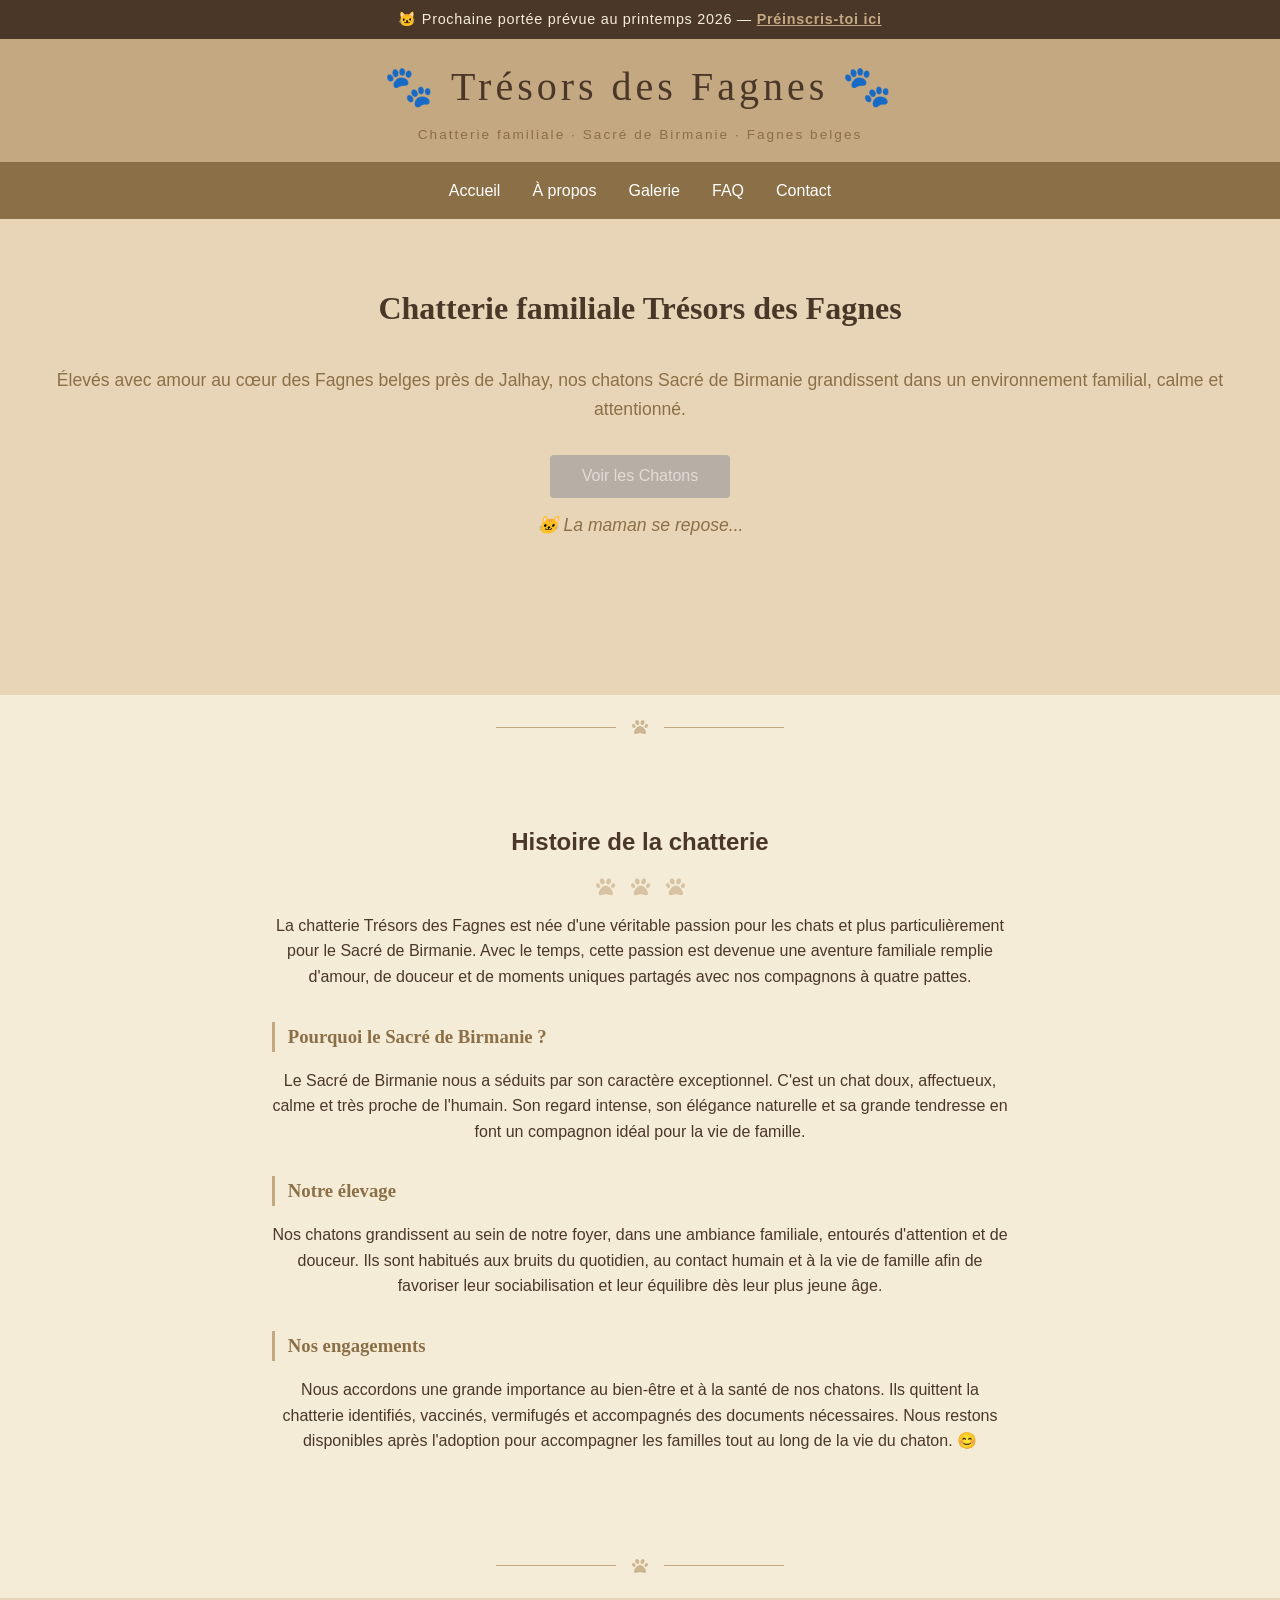
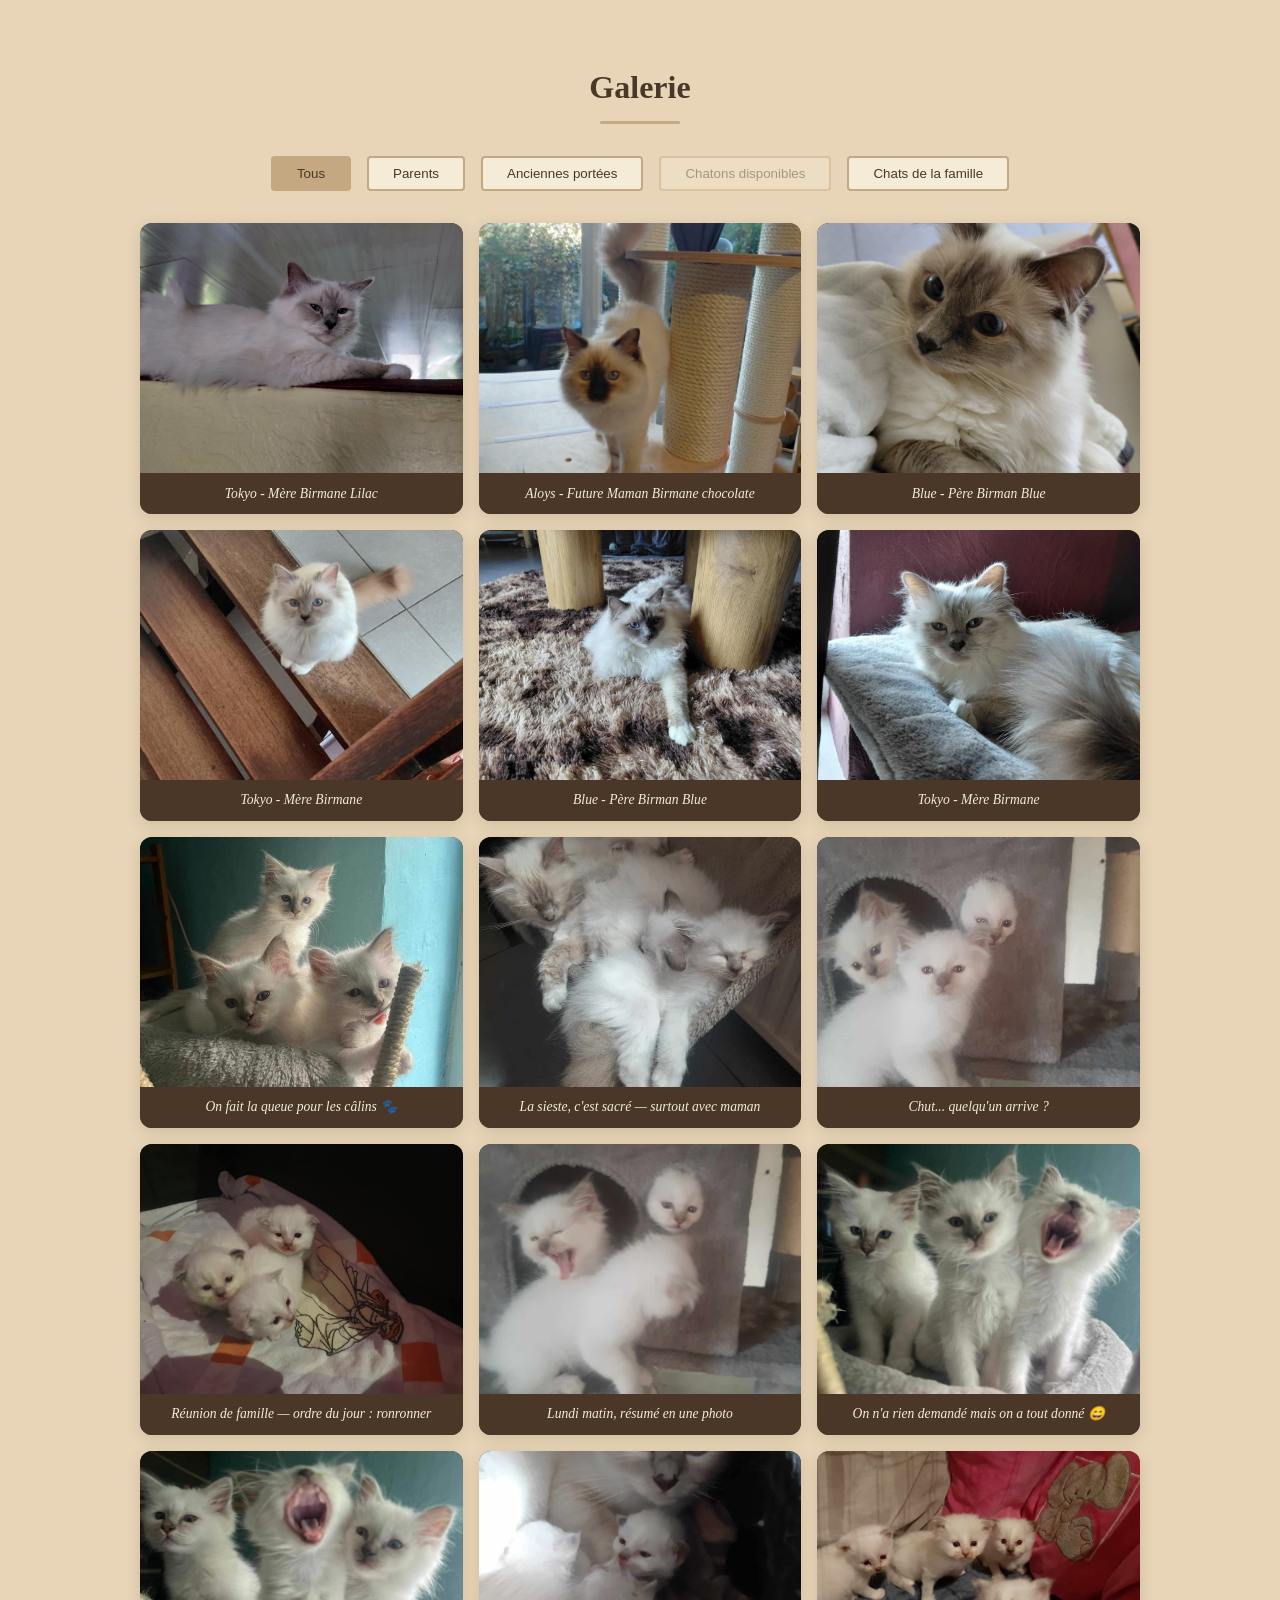
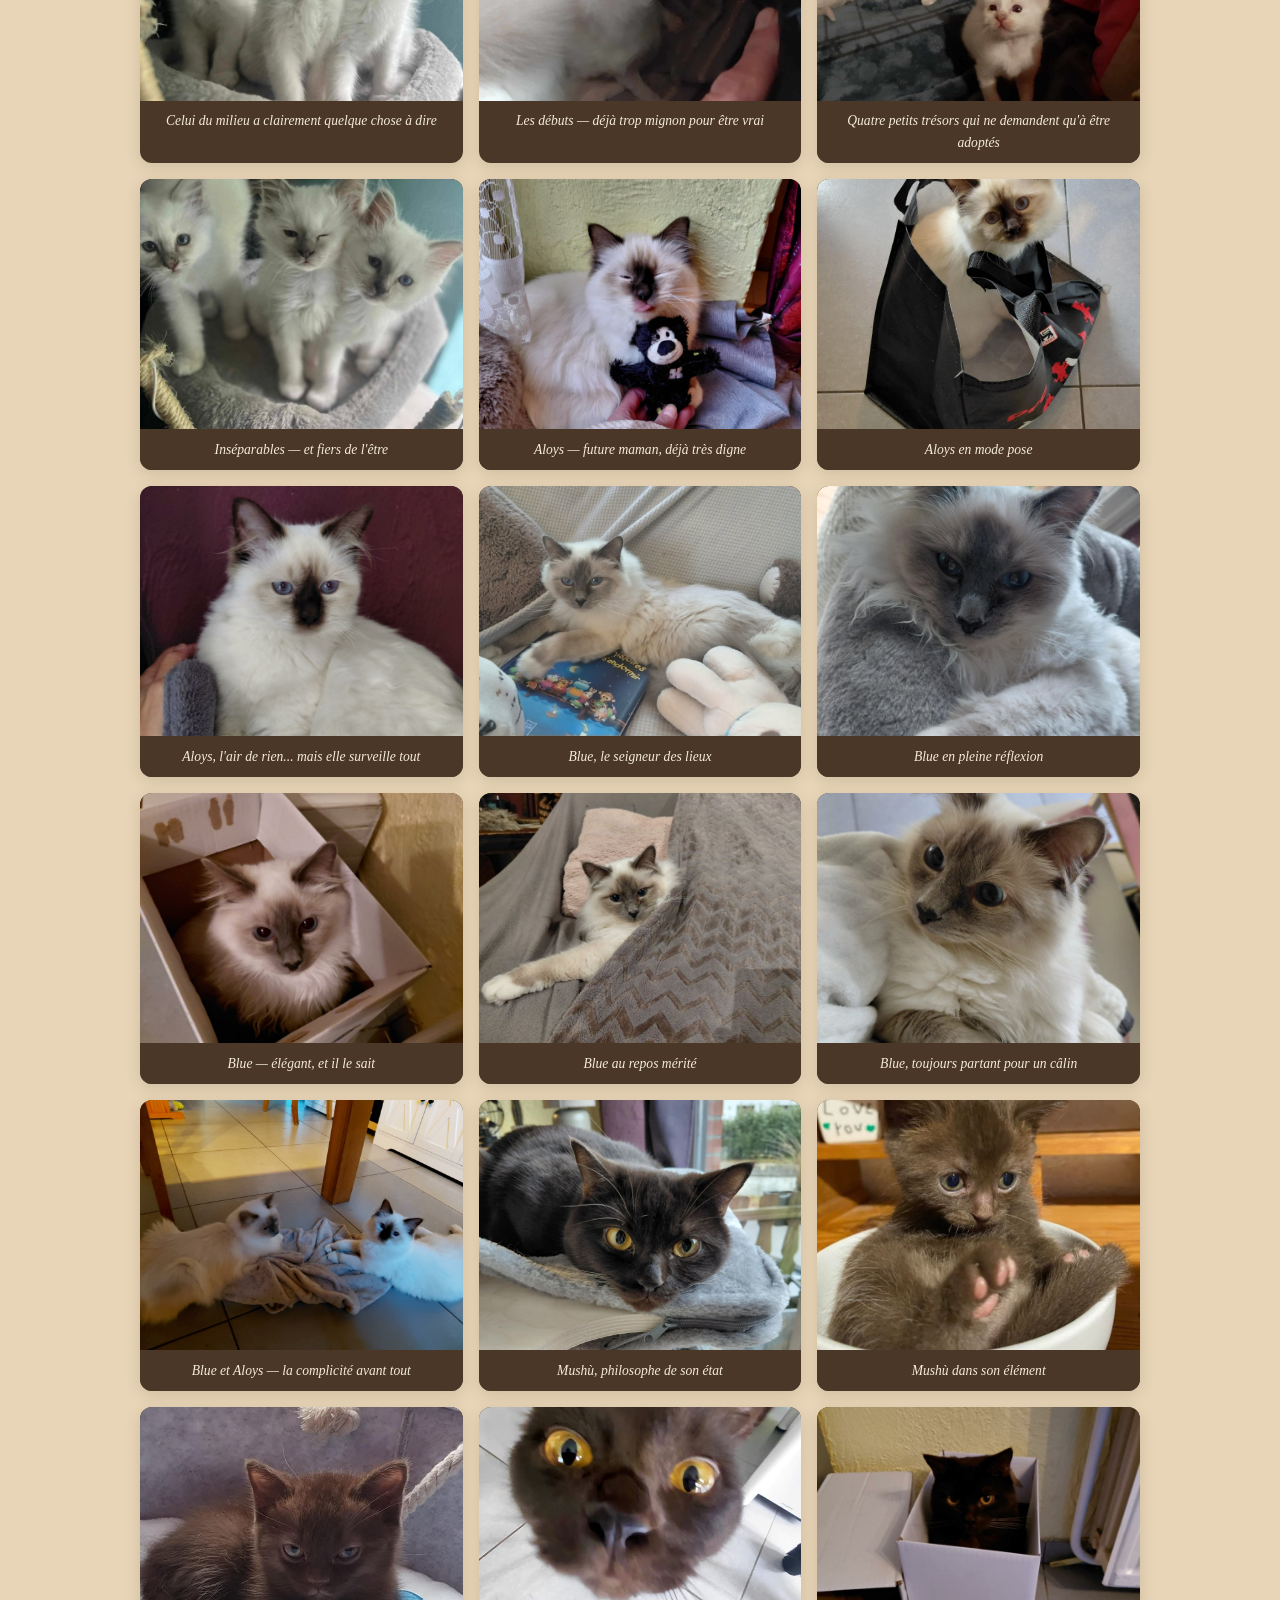
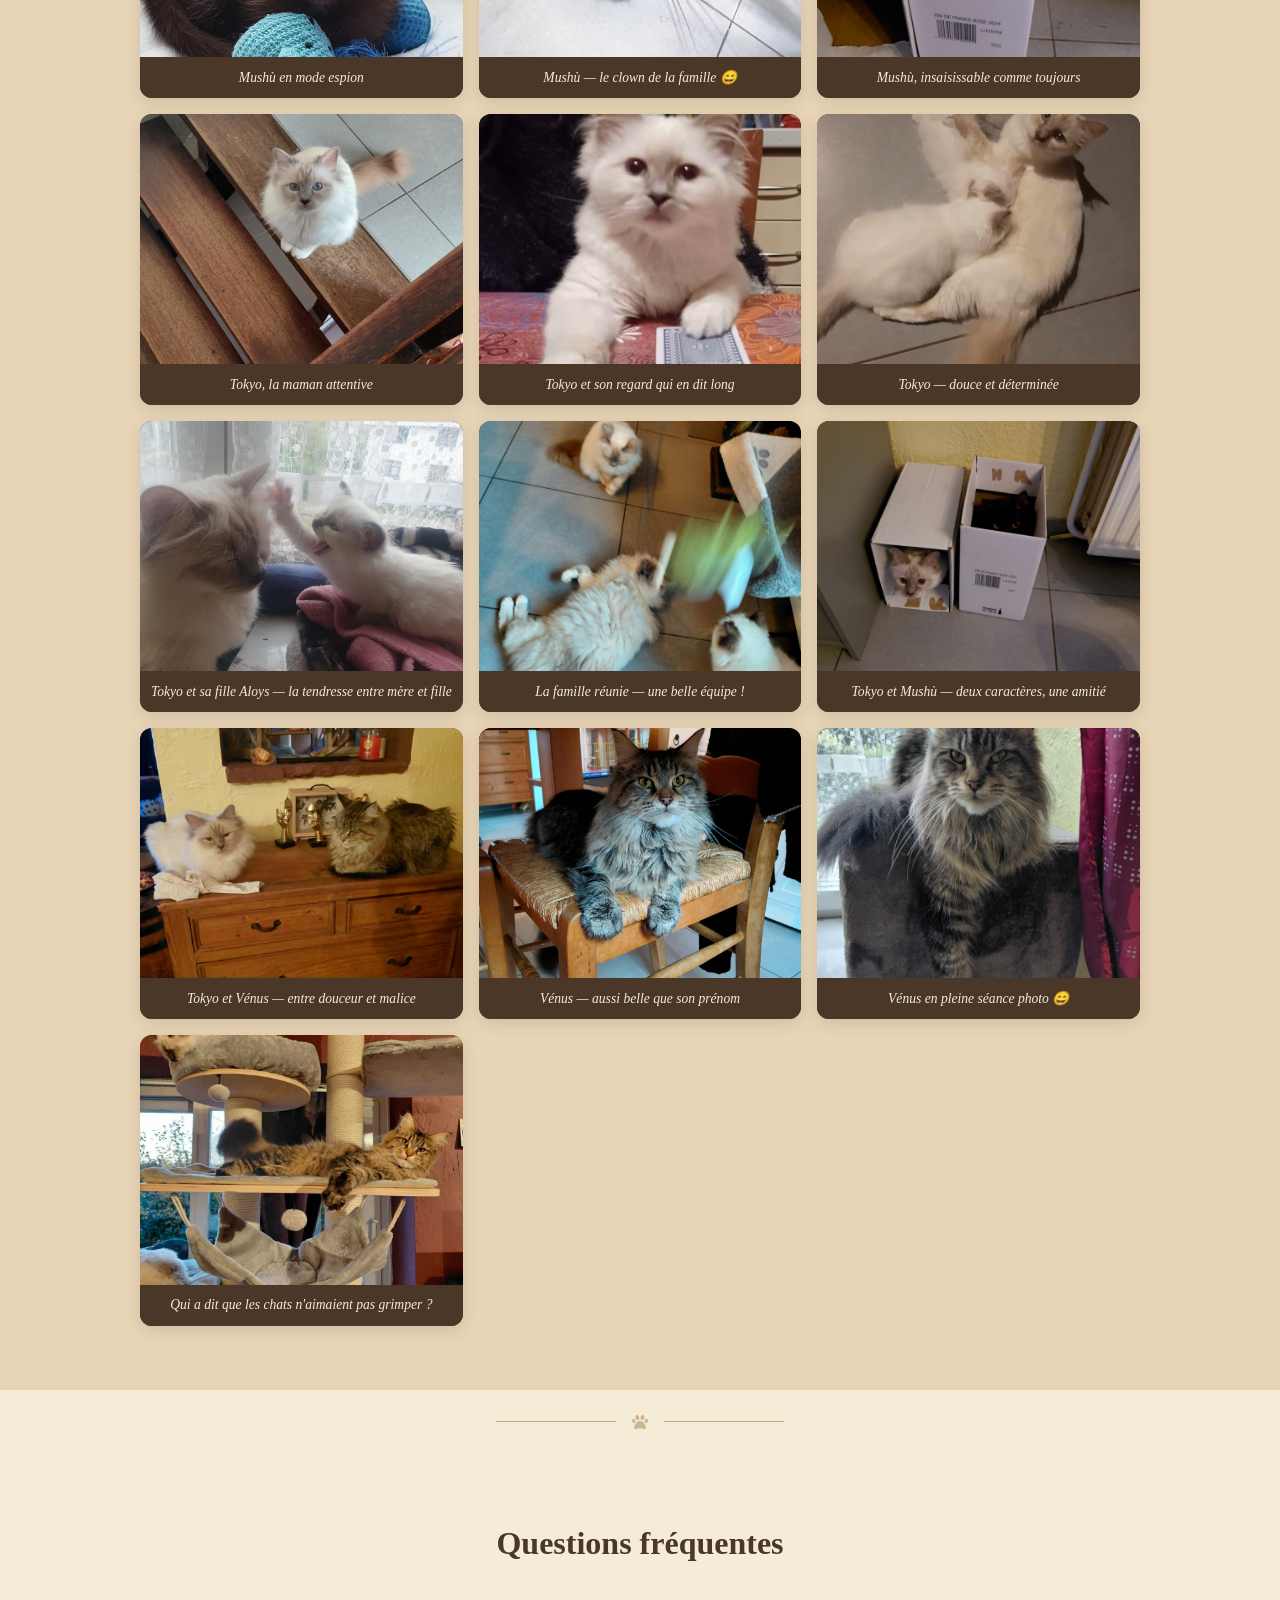
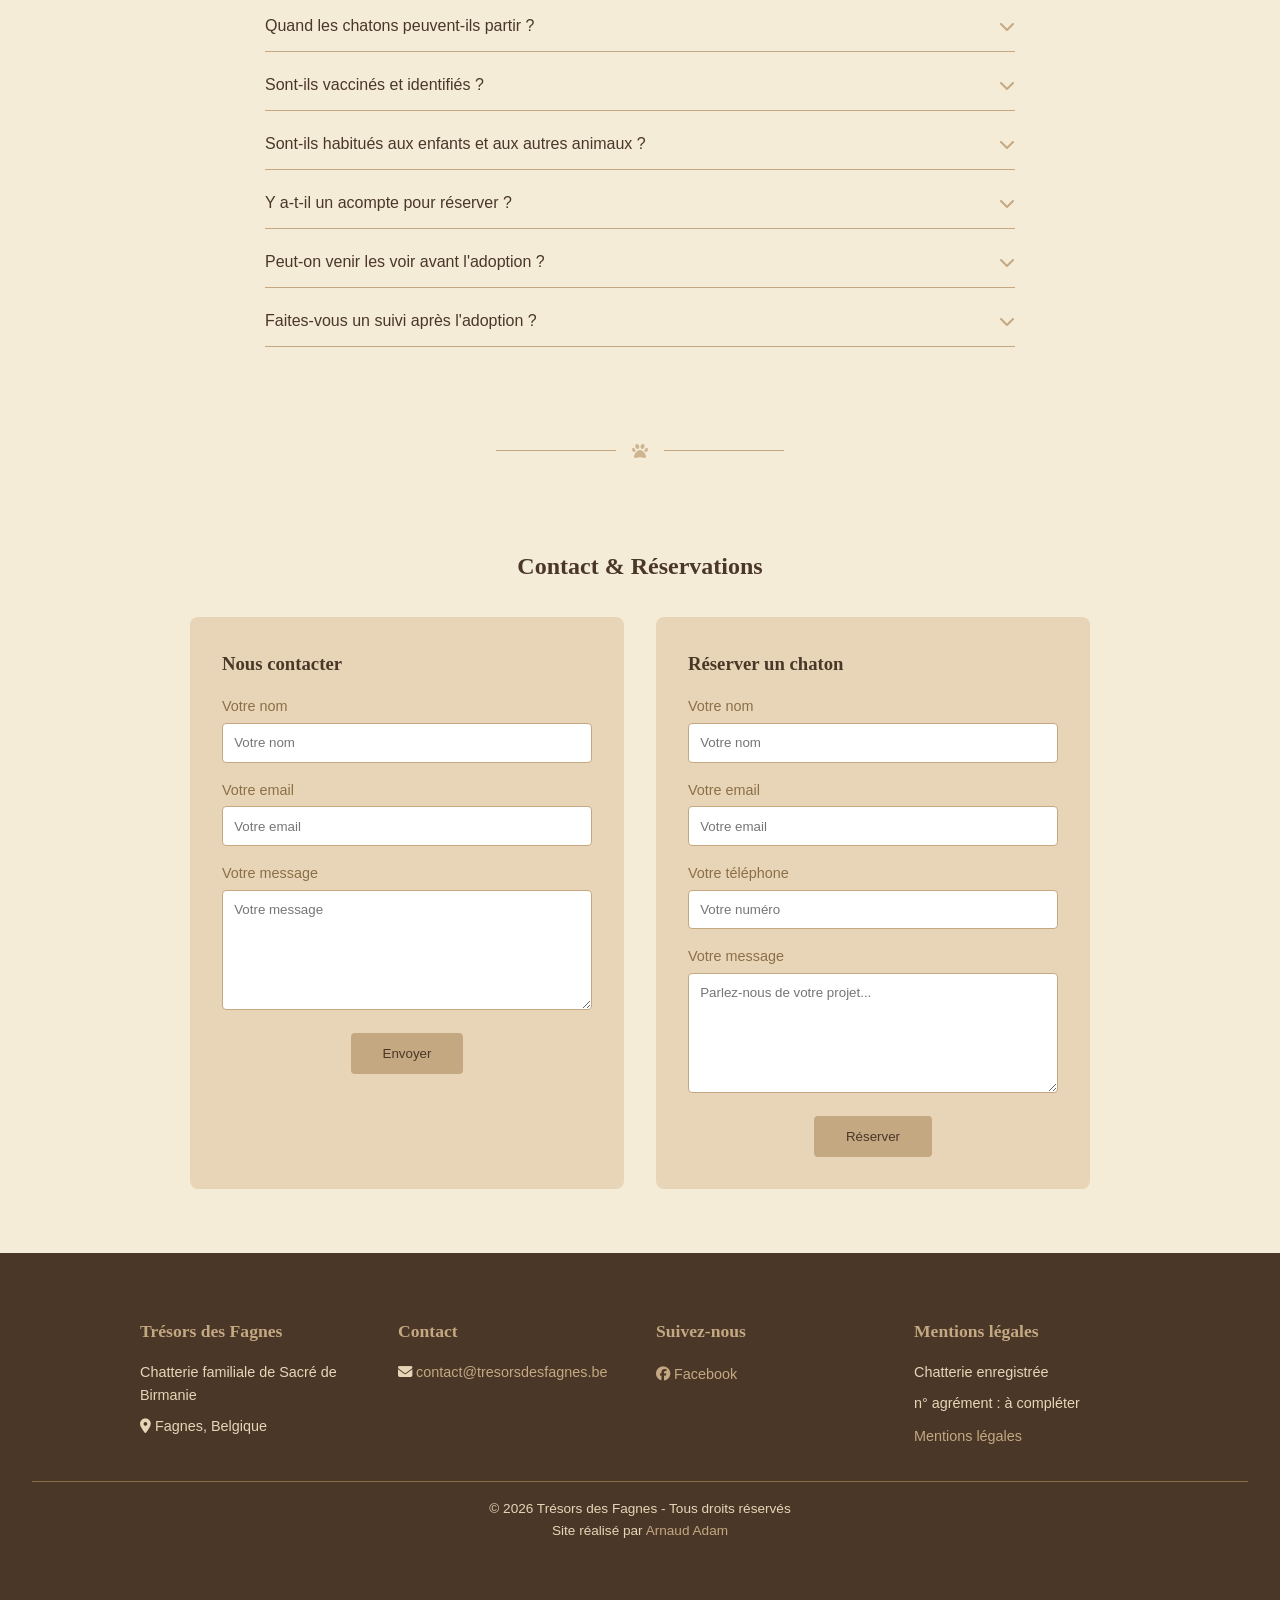
<file: index.html>
<!DOCTYPE html>
<html lang="fr">

<head>
    <meta charset="UTF-8">
    <meta name="viewport" content="width=device-width, initial-scale=1.0">
    <title>Trésors des Fagnes — Chatterie Sacré de Birmanie en Belgique</title>
    <meta name="description"
        content="Chatterie familiale Trésors des Fagnes, élevage de Sacré de Birmanie en Wallonie, dans les Fagnes belges. Chatons identifiés, vaccinés, élevés avec amour.">
    <link rel="stylesheet" href="css/style.css">
    <!-- Font Awesome — icônes -->
    <link rel="stylesheet" href="https://cdnjs.cloudflare.com/ajax/libs/font-awesome/6.5.0/css/all.min.css">
</head>

<body>

    <div id="banniere">
        🐱 Prochaine portée prévue au printemps 2026 — <a href="#contact-reservations">Préinscris-toi ici</a>
    </div>

    <header>
        <h1>🐾 Trésors des Fagnes 🐾</h1>
        <p class="header-sous-titre">Chatterie familiale · Sacré de Birmanie · Fagnes belges</p>
    </header>

    <nav>
        <a href="#hero">Accueil</a>
        <a href="#a-propos">À propos</a>
        <a href="#galerie">Galerie</a>
        <a href="#faq">FAQ</a>
        <a href="#contact-reservations">Contact</a>
    </nav>

    <main>

        <section id="hero">
            <h2>Chatterie familiale Trésors des Fagnes</h2>
            <p>Élevés avec amour au cœur des Fagnes belges près de Jalhay, nos chatons Sacré de Birmanie grandissent
                dans un
                environnement familial, calme et attentionné.</p>
            <button id="btn-chatons" class="btn-hero">Voir les Chatons</button>
            <p id="msg-repos">🐱 La maman se repose...</p>

            <div class="empreintes-hero">
                <i class="fa-solid fa-paw empreinte empreinte-1"></i>
                <i class="fa-solid fa-paw empreinte empreinte-2"></i>
                <i class="fa-solid fa-paw empreinte empreinte-3"></i>
                <i class="fa-solid fa-paw empreinte empreinte-4"></i>
                <i class="fa-solid fa-paw empreinte empreinte-5"></i>
            </div>
        </section>

        <!-- Séparateur -->
        <div class="separateur">
            <i class="fa-solid fa-paw"></i>
        </div>

        <section id="a-propos">
            <h2>Histoire de la chatterie</h2>

            <div class="empreintes-decoration">
                <i class="fa-solid fa-paw"></i>
                <i class="fa-solid fa-paw"></i>
                <i class="fa-solid fa-paw"></i>
            </div>

            <p>La chatterie Trésors des Fagnes est née d'une véritable
                passion pour les chats et plus particulièrement pour le Sacré
                de Birmanie. Avec le temps, cette passion est devenue une
                aventure familiale remplie d'amour, de douceur et de moments
                uniques partagés avec nos compagnons à quatre pattes.</p>

            <h3>Pourquoi le Sacré de Birmanie ?</h3>
            <p>Le Sacré de Birmanie nous a séduits par son caractère
                exceptionnel. C'est un chat doux, affectueux, calme et très
                proche de l'humain. Son regard intense, son élégance naturelle
                et sa grande tendresse en font un compagnon idéal pour la vie
                de famille.</p>

            <h3>Notre élevage</h3>
            <p>Nos chatons grandissent au sein de notre foyer, dans une
                ambiance familiale, entourés d'attention et de douceur. Ils
                sont habitués aux bruits du quotidien, au contact humain et
                à la vie de famille afin de favoriser leur sociabilisation
                et leur équilibre dès leur plus jeune âge.</p>

            <h3>Nos engagements</h3>
            <p>Nous accordons une grande importance au bien-être et à la
                santé de nos chatons. Ils quittent la chatterie identifiés,
                vaccinés, vermifugés et accompagnés des documents nécessaires.
                Nous restons disponibles après l'adoption pour accompagner
                les familles tout au long de la vie du chaton. 😊</p>
        </section>

        <!-- Séparateur -->
        <div class="separateur">
            <i class="fa-solid fa-paw"></i>
        </div>

        <section id="galerie">
            <h2>Galerie</h2>

            <!-- Boutons filtres -->
            <div class="galerie-filtres">
                <button class="filtre actif" data-filtre="tous">Tous</button>
                <button class="filtre" data-filtre="parents">Parents</button>
                <button class="filtre" data-filtre="portees">Anciennes portées</button>
                <button class="filtre desactive" data-filtre="chatons" disabled>Chatons disponibles</button>
                <button class="filtre" data-filtre="famille">Chats de la famille</button>
            </div>

            <!-- Grille des photos -->
            <div class="grille-photos">

                <!-- Parents -->
                <div class="galerie-item" data-categorie="parents">
                    <img src="images/parents/parent-tokyo.jpg" alt="Tokyo - mère Sacré de Birmanie Lilac">
                    <p class="legende">Tokyo - Mère Birmane Lilac</p>
                </div>
                <div class="galerie-item" data-categorie="parents">
                    <img src="images/parents/parent-aloys.jpg" alt="Aloys - Future Maman de Sacré de Birmanie">
                    <p class="legende">Aloys - Future Maman Birmane chocolate</p>
                </div>
                <div class="galerie-item" data-categorie="parents">
                    <img src="images/parents/parent-blue.jpg" alt="Blue - père Sacré de Birmanie blue">
                    <p class="legende">Blue - Père Birman Blue</p>
                </div>
                <div class="galerie-item" data-categorie="parents">
                    <img src="images/parents/parent-tokyo-1.jpg" alt="Tokyo - mère Sacré de Birmanie Lilac">
                    <p class="legende">Tokyo - Mère Birmane</p>
                </div>
                <div class="galerie-item" data-categorie="parents">
                    <img src="images/parents/parent-blue-1.jpg" alt="Blue - père Sacré de Birmanie blue">
                    <p class="legende">Blue - Père Birman Blue</p>
                </div>
                <div class="galerie-item" data-categorie="parents">
                    <img src="images/parents/parent-tokyo-2.jpg" alt="Tokyo - mère Sacré de Birmanie Lilac">
                    <p class="legende">Tokyo - Mère Birmane</p>
                </div>

                <!-- Anciennes portées -->
                <div class="galerie-item" data-categorie="portees">
                    <img src="images/anciennes-portees/portees-precedentes.jpg"
                        alt="Ancienne portée Trésors des Fagnes">
                    <p class="legende">On fait la queue pour les câlins 🐾</p>
                </div>
                <div class="galerie-item" data-categorie="portees">
                    <img src="images/anciennes-portees/portees-precedentes-1.jpg"
                        alt="Ancienne portée Trésors des Fagnes">
                    <p class="legende">La sieste, c'est sacré — surtout avec maman</p>
                </div>
                <div class="galerie-item" data-categorie="portees">
                    <img src="images/anciennes-portees/portees-precedentes-2.jpg"
                        alt="Ancienne portée Trésors des Fagnes">
                    <p class="legende">Chut... quelqu'un arrive ?</p>
                </div>
                <div class="galerie-item" data-categorie="portees">
                    <img src="images/anciennes-portees/portees-precedentes-3.jpg"
                        alt="Ancienne portée Trésors des Fagnes">
                    <p class="legende">Réunion de famille — ordre du jour : ronronner</p>
                </div>
                <div class="galerie-item" data-categorie="portees">
                    <img src="images/anciennes-portees/portees-precedentes-4.jpg"
                        alt="Ancienne portée Trésors des Fagnes">
                    <p class="legende">Lundi matin, résumé en une photo</p>
                </div>
                <div class="galerie-item" data-categorie="portees">
                    <img src="images/anciennes-portees/portees-precedentes-5.jpg"
                        alt="Ancienne portée Trésors des Fagnes">
                    <p class="legende">On n'a rien demandé mais on a tout donné 😄</p>
                </div>
                <div class="galerie-item" data-categorie="portees">
                    <img src="images/anciennes-portees/portees-precedentes-6.jpg"
                        alt="Ancienne portée Trésors des Fagnes">
                    <p class="legende">Celui du milieu a clairement quelque chose à dire</p>
                </div>
                <div class="galerie-item" data-categorie="portees">
                    <img src="images/anciennes-portees/portees-precedentes-7.jpg"
                        alt="Ancienne portée Trésors des Fagnes">
                    <p class="legende">Les débuts — déjà trop mignon pour être vrai</p>
                </div>
                <div class="galerie-item" data-categorie="portees">
                    <img src="images/anciennes-portees/portees-precedentes-8.jpg"
                        alt="Ancienne portée Trésors des Fagnes">
                    <p class="legende">Quatre petits trésors qui ne demandent qu'à être adoptés</p>
                </div>
                <div class="galerie-item" data-categorie="portees">
                    <img src="images/anciennes-portees/portees-precedentes-9.jpg"
                        alt="Ancienne portée Trésors des Fagnes">
                    <p class="legende">Inséparables — et fiers de l'être</p>
                </div>

                <!-- Chats de la famille -->
                <div class="galerie-item" data-categorie="famille">
                    <img src="images/famille/famille-chat-aloys.jpg" alt="chat de la famille">
                    <p class="legende">Aloys — future maman, déjà très digne</p>
                </div>
                <div class="galerie-item" data-categorie="famille">
                    <img src="images/famille/famille-chat-aloys1.jpg" alt="chat de la famille">
                    <p class="legende">Aloys en mode pose</p>
                </div>
                <div class="galerie-item" data-categorie="famille">
                    <img src="images/famille/famille-chat-aloys2.jpg" alt="chat de la famille">
                    <p class="legende">Aloys, l'air de rien... mais elle surveille tout</p>
                </div>
                <div class="galerie-item" data-categorie="famille">
                    <img src="images/famille/famille-chat-blue.jpg" alt="chat de la famille">
                    <p class="legende">Blue, le seigneur des lieux</p>
                </div>
                <div class="galerie-item" data-categorie="famille">
                    <img src="images/famille/famille-chat-blue1.jpg" alt="chat de la famille">
                    <p class="legende">Blue en pleine réflexion</p>
                </div>
                <div class="galerie-item" data-categorie="famille">
                    <img src="images/famille/famille-chat-blue2.jpg" alt="chat de la famille">
                    <p class="legende">Blue — élégant, et il le sait</p>
                </div>
                <div class="galerie-item" data-categorie="famille">
                    <img src="images/famille/famille-chat-blue3.jpg" alt="chat de la famille">
                    <p class="legende">Blue au repos mérité</p>
                </div>
                <div class="galerie-item" data-categorie="famille">
                    <img src="images/famille/famille-chat-blue4.jpg" alt="chat de la famille">
                    <p class="legende">Blue, toujours partant pour un câlin</p>
                </div>
                <div class="galerie-item" data-categorie="famille">
                    <img src="images/famille/famille-chat-blue-aloys.jpg" alt="chat de la famille">
                    <p class="legende">Blue et Aloys — la complicité avant tout</p>
                </div>
                <div class="galerie-item" data-categorie="famille">
                    <img src="images/famille/famille-chat-mushu.jpg" alt="chat de la famille">
                    <p class="legende">Mushù, philosophe de son état</p>
                </div>
                <div class="galerie-item" data-categorie="famille">
                    <img src="images/famille/famille-chat-mushu1.jpg" alt="chat de la famille">
                    <p class="legende">Mushù dans son élément</p>
                </div>
                <div class="galerie-item" data-categorie="famille">
                    <img src="images/famille/famille-chat-mushu2.jpg" alt="chat de la famille">
                    <p class="legende">Mushù en mode espion</p>
                </div>
                <div class="galerie-item" data-categorie="famille">
                    <img src="images/famille/famille-chat-mushu3.jpg" alt="chat de la famille">
                    <p class="legende">Mushù — le clown de la famille 😄</p>
                </div>
                <div class="galerie-item" data-categorie="famille">
                    <img src="images/famille/famille-chat-mushu4.jpg" alt="chat de la famille">
                    <p class="legende">Mushù, insaisissable comme toujours</p>
                </div>
                <div class="galerie-item" data-categorie="famille">
                    <img src="images/famille/famille-chat-tokyo.jpg" alt="chat de la famille">
                    <p class="legende">Tokyo, la maman attentive</p>
                </div>
                <div class="galerie-item" data-categorie="famille">
                    <img src="images/famille/famille-chat-tokyo1.jpg" alt="chat de la famille">
                    <p class="legende">Tokyo et son regard qui en dit long</p>
                </div>
                <div class="galerie-item" data-categorie="famille">
                    <img src="images/famille/famille-chat-tokyo2.jpg" alt="chat de la famille">
                    <p class="legende">Tokyo — douce et déterminée</p>
                </div>
                <div class="galerie-item" data-categorie="famille">
                    <img src="images/famille/famille-chat-tokyo-aloys.jpg" alt="chat de la famille">
                    <p class="legende">Tokyo et sa fille Aloys — la tendresse entre mère et fille</p>
                </div>
                <div class="galerie-item" data-categorie="famille">
                    <img src="images/famille/famille-chat-tokyo-aloys-blue.jpg" alt="chat de la famille">
                    <p class="legende">La famille réunie — une belle équipe !</p>
                </div>
                <div class="galerie-item" data-categorie="famille">
                    <img src="images/famille/famille-chat-tokyo-mushu.jpg" alt="chat de la famille">
                    <p class="legende">Tokyo et Mushù — deux caractères, une amitié</p>
                </div>
                <div class="galerie-item" data-categorie="famille">
                    <img src="images/famille/famille-chat-tokyo-venus.jpg" alt="chat de la famille">
                    <p class="legende">Tokyo et Vénus — entre douceur et malice</p>
                </div>
                <div class="galerie-item" data-categorie="famille">
                    <img src="images/famille/famille-chat-venus.jpg" alt="chat de la famille">
                    <p class="legende">Vénus — aussi belle que son prénom</p>
                </div>
                <div class="galerie-item" data-categorie="famille">
                    <img src="images/famille/famille-chat-venus1.jpg" alt="chat de la famille">
                    <p class="legende">Vénus en pleine séance photo 😄</p>
                </div>
                <div class="galerie-item" data-categorie="famille">
                    <img src="images/famille/famille-chat-arbre.jpg" alt="chat de la famille">
                    <p class="legende">Qui a dit que les chats n'aimaient pas grimper ?</p>
                </div>
            </div>
            <!-- Fin de grille-photos -->

        </section>
        <!-- Séparateur -->
        <div class="separateur">
            <i class="fa-solid fa-paw"></i>
        </div>

        <section id="faq">
            <h2>Questions fréquentes</h2>

            <div class="faq-liste">

                <div class="faq-item">
                    <button class="faq-question">
                        Quand les chatons peuvent-ils partir ? <i class="fa-solid fa-chevron-down"></i>
                    </button>
                    <div class="faq-reponse">
                        <p>Nos chatons partent dans leur nouvelle famille à partir de 13 semaines. C'est l'âge
                            recommandé pour assurer leur bon équilibre et leur sociabilisation.</p>
                    </div>
                </div>

                <div class="faq-item">
                    <button class="faq-question">
                        Sont-ils vaccinés et identifiés ? <i class="fa-solid fa-chevron-down"></i>
                    </button>
                    <div class="faq-reponse">
                        <p>Oui, chaque chaton quitte la chatterie vacciné, vermifugé, pucé et accompagné de son carnet
                            de santé et de son pedigree.</p>
                    </div>
                </div>

                <div class="faq-item">
                    <button class="faq-question">
                        Sont-ils habitués aux enfants et aux autres animaux ? <i class="fa-solid fa-chevron-down"></i>
                    </button>
                    <div class="faq-reponse">
                        <p>Nos chatons grandissent au cœur de notre famille. Ils sont habitués aux bruits du quotidien,
                            aux enfants et à la présence d'autres animaux.</p>
                    </div>
                </div>

                <div class="faq-item">
                    <button class="faq-question">
                        Y a-t-il un acompte pour réserver ? <i class="fa-solid fa-chevron-down"></i>
                    </button>
                    <div class="faq-reponse">
                        <p>Oui, une réservation est confirmée après un premier contact sérieux et le versement d'un
                            acompte. Contactez-nous pour en discuter.</p>
                    </div>
                </div>

                <div class="faq-item">
                    <button class="faq-question">
                        Peut-on venir les voir avant l'adoption ? <i class="fa-solid fa-chevron-down"></i>
                    </button>
                    <div class="faq-reponse">
                        <p>Oui, nous organisons des visites sur rendez-vous afin que vous puissiez rencontrer les
                            chatons et leurs parents dans leur environnement familial.</p>
                    </div>
                </div>

                <div class="faq-item">
                    <button class="faq-question">
                        Faites-vous un suivi après l'adoption ? <i class="fa-solid fa-chevron-down"></i>
                    </button>
                    <div class="faq-reponse">
                        <p>Absolument ! Nous restons disponibles pour répondre à vos questions tout au long de la vie de
                            votre chaton. Vous ne serez jamais seuls. 😊</p>
                    </div>
                </div>

            </div>
        </section>

        <!-- Séparateur -->
        <div class="separateur">
            <i class="fa-solid fa-paw"></i>
        </div>

        <section id="contact-reservations">
            <h2>Contact & Réservations</h2>

            <div class="formulaires">

                <!-- Formulaire de Contact -->
                <div class="formulaire-contact">
                    <h3>Nous contacter</h3>
                    <form>
                        <label for="contact-nom">Votre nom</label>
                        <input type="text" id="contact-nom" name="nom" placeholder="Votre nom">

                        <label for="contact-email">Votre email</label>
                        <input type="email" id="contact-email" placeholder="Votre email">

                        <label for="contact-message">Votre message</label>
                        <textarea id="contact-message" name="message" placeholder="Votre message"></textarea>

                        <button type="submit">Envoyer</button>
                    </form>
                </div>

                <!-- Formulaire Réservation -->
                <div class="formulaire-reservation">
                    <h3>Réserver un chaton</h3>
                    <form>
                        <label for="resa-nom">Votre nom</label>
                        <input type="text" id="resa-nom" name="nom" placeholder="Votre nom">

                        <label for="resa-email">Votre email</label>
                        <input type="email" id="resa-email" name="email" placeholder="Votre email">

                        <label for="resa-tel">Votre téléphone</label>
                        <input type="tel" id="resa-tel" name="telephone" placeholder="Votre numéro">

                        <label for="resa-message">Votre message</label>
                        <textarea id="resa-message" name="message"
                            placeholder="Parlez-nous de votre projet..."></textarea>

                        <button type="submit">Réserver</button>
                    </form>
                </div>

            </div>

        </section>

    </main>

    <footer>
        <div class="footer-contenu">

            <div class="footer-colonne">
                <h3>Trésors des Fagnes</h3>
                <p>Chatterie familiale de Sacré de Birmanie</p>
                <p><i class="fa-solid fa-location-dot"></i> Fagnes, Belgique</p>
            </div>

            <div class="footer-colonne">
                <h3>Contact</h3>
                <p><i class="fa-solid fa-envelope"></i> <a
                        href="mailto:contact@tresorsdesfagnes.be">contact@tresorsdesfagnes.be</a></p>
            </div>

            <div class="footer-colonne">
                <h3>Suivez-nous</h3>
                <a href="https://www.facebook.com/profile.php?id=61555741937819" target="_blank">
                    <i class="fa-brands fa-facebook"></i> Facebook
                </a>
            </div>

            <div class="footer-colonne">
                <h3>Mentions légales</h3>
                <p>Chatterie enregistrée</p>
                <p>n° agrément : à compléter</p>
                <a href="mentions-legales.html">Mentions légales</a>
            </div>

        </div>

        <div class="footer-copyright">
            <p>© 2026 Trésors des Fagnes - Tous droits réservés</p>
            <p>Site réalisé par <a href="https://a-adam.be" target="_blank">Arnaud Adam</a></p>
        </div>

    </footer>

    <script src="js/main.js"></script>

</body>

</html>
</file>
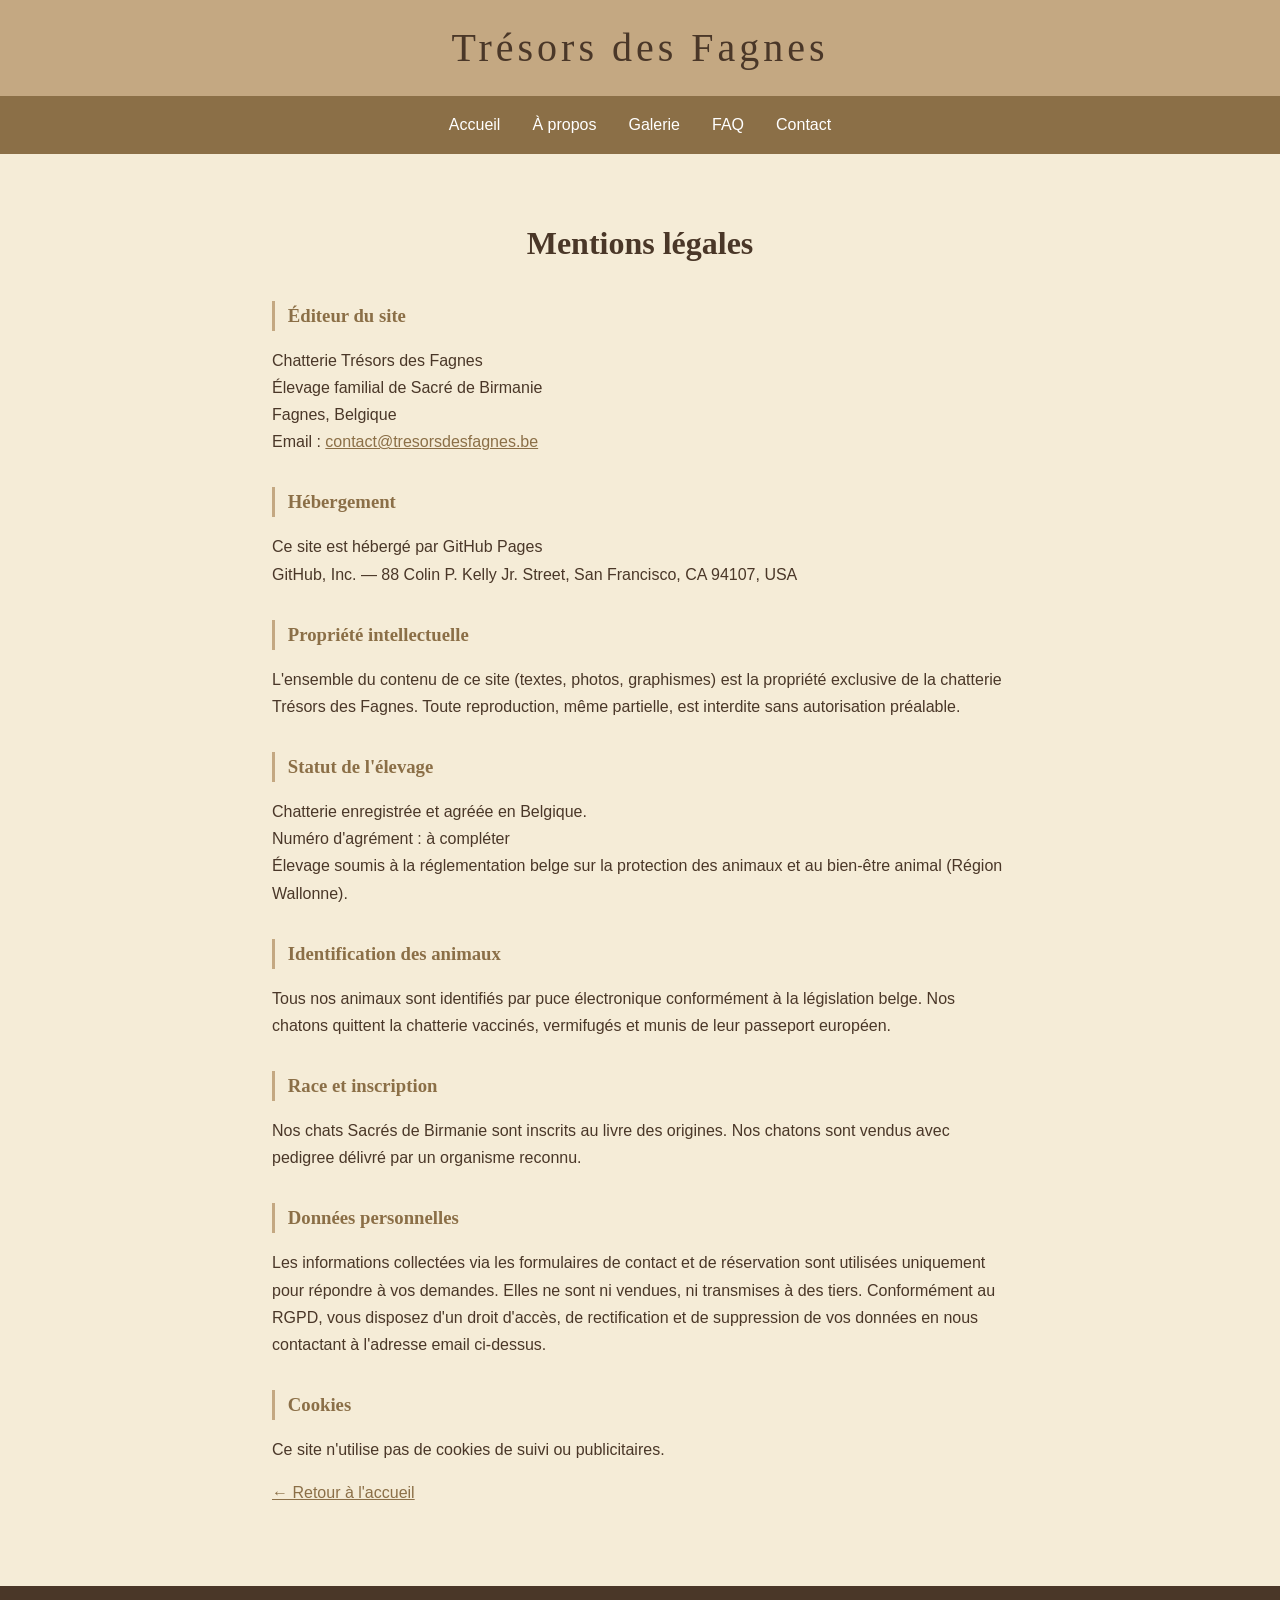
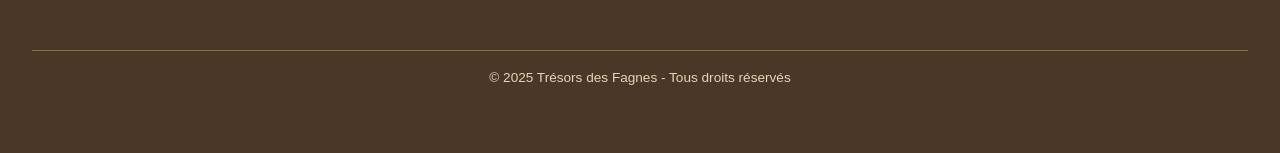
<file: mentions-legales.html>
<!DOCTYPE html>
<html lang="fr">

<head>
    <meta charset="UTF-8">
    <meta name="viewport" content="width=device-width, initial-scale=1.0">
    <title>Mentions légales — Trésors des Fagnes</title>
    <link rel="stylesheet" href="css/style.css">
    <link rel="stylesheet" href="https://cdnjs.cloudflare.com/ajax/libs/font-awesome/6.5.0/css/all.min.css">
</head>

<body>

    <header>
        <h1>Trésors des Fagnes</h1>
    </header>

    <nav>
        <a href="index.html">Accueil</a>
        <a href="index.html#a-propos">À propos</a>
        <a href="index.html#galerie">Galerie</a>
        <a href="index.html#faq">FAQ</a>
        <a href="index.html#contact-reservations">Contact</a>
    </nav>

    <main>
        <section id="mentions-legales">
            <h2>Mentions légales</h2>

            <h3>Éditeur du site</h3>
            <p>Chatterie Trésors des Fagnes<br>
                Élevage familial de Sacré de Birmanie<br>
                Fagnes, Belgique<br>
                Email : <a href="mailto:contact@tresorsdesfagnes.be">contact@tresorsdesfagnes.be</a>
            </p>

            <h3>Hébergement</h3>
            <p>Ce site est hébergé par GitHub Pages<br>
                GitHub, Inc. — 88 Colin P. Kelly Jr. Street, San Francisco, CA 94107, USA
            </p>

            <h3>Propriété intellectuelle</h3>
            <p>L'ensemble du contenu de ce site (textes, photos, graphismes) est la propriété exclusive de la
                chatterie Trésors des Fagnes. Toute reproduction, même partielle, est interdite sans autorisation
                préalable.</p>

            <h3>Statut de l'élevage</h3>
            <p>Chatterie enregistrée et agréée en Belgique.<br>
                Numéro d'agrément : à compléter<br>
                Élevage soumis à la réglementation belge sur la protection des animaux
                et au bien-être animal (Région Wallonne).
            </p>

            <h3>Identification des animaux</h3>
            <p>Tous nos animaux sont identifiés par puce électronique conformément
                à la législation belge. Nos chatons quittent la chatterie vaccinés,
                vermifugés et munis de leur passeport européen.</p>

            <h3>Race et inscription</h3>
            <p>Nos chats Sacrés de Birmanie sont inscrits au livre des origines.
                Nos chatons sont vendus avec pedigree délivré par un organisme
                reconnu.</p>

            <h3>Données personnelles</h3>
            <p>Les informations collectées via les formulaires de contact et de réservation sont utilisées
                uniquement pour répondre à vos demandes. Elles ne sont ni vendues, ni transmises à des tiers.
                Conformément au RGPD, vous disposez d'un droit d'accès, de rectification et de suppression de
                vos données en nous contactant à l'adresse email ci-dessus.</p>

            <h3>Cookies</h3>
            <p>Ce site n'utilise pas de cookies de suivi ou publicitaires.</p>

            <p><a href="index.html">← Retour à l'accueil</a></p>
        </section>
    </main>

    <footer>
        <div class="footer-copyright">
            <p>© 2025 Trésors des Fagnes - Tous droits réservés</p>
        </div>
    </footer>

</body>

</html>
</file>
<file: css/style.css>
/* Variables globales */
:root {
    /* Couleurs */
    --beige-clair: #f5ecd7;
    --beige-moyen: #e8d5b7;
    --beige-dore:  #c4a882;
    --brun-doux:   #8b6f47;
    --brun-fonce:  #4a3728;
    --blanc:       #ffffff;

    /* Typographie */
    --police-titre: 'Georgia', serif;
    --police-texte: 'Arial', sans-serif;

    /* Espacements */
    --espacement-s: 1rem;
    --espacement-m: 2rem;
    --espacement-l: 4rem;
}

/* =============================
   RESET CSS
   ============================= */
* {
    margin: 0;
    padding: 0;
    box-sizing: border-box;
}

/* Défilement fluide */
html {
    scroll-behavior: smooth;
}

/* =============================
   STYLES DE BASE
   ============================= */
body {
    background-color: var(--beige-clair);
    color: var(--brun-fonce);
    font-family: var(--police-texte);
    line-height: 1.6;
}

/* =============================
   HEADER
   ============================= */
header {
    background-color: var(--beige-dore);
    color: var(--brun-fonce);
    padding: var(--espacement-s);
    text-align: center;
    position: sticky;
    top: 0;
    z-index: 100;
}

header h1 {
    font-family: var(--police-titre);
    font-size: 2.5rem;
    font-weight: normal;
    letter-spacing: 0.1em;
}

/* =============================
   BANNIÈRE ANNONCE
   ============================= */
#banniere {
    background-color: var(--brun-fonce);
    color: var(--beige-clair);
    text-align: center;
    padding: 0.5rem var(--espacement-m);
    font-size: 0.9rem;
    letter-spacing: 0.05em;
}

#banniere a {
    color: var(--beige-dore);
    text-decoration: underline;
    font-weight: bold;
    transition: color 0.3s ease;
}

#banniere a:hover {
    color: var(--blanc);
}

/* =============================
   NAVIGATION
   ============================= */
nav {
    background-color: var(--brun-doux);
    display: flex;
    justify-content: center;
    gap: var(--espacement-m);
    padding: var(--espacement-s);
    position: sticky;
    top: 0;
    z-index: 100;
}

nav a {
    color: var(--blanc);
    text-decoration: none;
    font-family: var(--police-texte);
    transition: color 0.3s ease;
}

nav a:hover {
    color: var(--beige-dore);
}

/* =============================
   SECTION HERO
   ============================= */
#hero {
    background-color: var(--beige-moyen);
    text-align: center;
    padding: var(--espacement-l) var(--espacement-m);
}

#hero h2 {
    font-family: var(--police-titre);
    font-size: 2rem;
    color: var(--brun-fonce);
    margin-bottom: var(--espacement-m);
}

#hero p {
    font-size: 1.1rem;
    color: var(--brun-doux);
    margin-bottom: var(--espacement-m);
}

/* Bouton hero - état normal */
#btn-chatons {
    background-color: var(--beige-dore);
    color: var(--brun-fonce);
    padding: 0.8rem 2rem;
    border: none;
    border-radius: 4px;
    cursor: pointer;
    font-family: var(--police-texte);
    font-size: 1rem;
    transition: all 0.3s ease;
}

#btn-chatons:hover:not(:disabled) {
    background-color: var(--brun-doux);
    color: var(--blanc);
}

/* Bouton hero - état désactivé */
#btn-chatons:disabled {
    background-color: #a0a0a0;
    color: #e0e0e0;
    border-color: #a0a0a0;
    cursor: not-allowed;
    opacity: 0.7;
}

#msg-repos {
    margin-top: 0.8rem;
    font-style: italic;
    color: var(--brun-doux);
    font-size: 0.95rem;
}

#msg-repos.cache {
    display: none;
}

/* =============================
   SECTION À PROPOS
   ============================= */
#a-propos {
    background-color: var(--beige-clair);
    padding: var(--espacement-l) var(--espacement-m);
    max-width: 800px;
    margin: auto;
    text-align: center;
}

#a-propos h3 {
    font-family: var(--police-titre);
    color: var(--brun-doux);
    margin-top: var(--espacement-m);
    margin-bottom: var(--espacement-s);
    border-left: 3px solid var(--beige-dore);
    padding-left: 0.8rem;
    text-align: left;
}

#a-propos p {
    margin-bottom: var(--espacement-s);
}



/* =============================
   SECTION GALERIE
   ============================= */
#galerie {
    background-color: var(--beige-moyen);
    padding: var(--espacement-l) var(--espacement-m);
    text-align: center;
}

/* Titre décoratif */
#galerie h2 {
    font-family: var(--police-titre);
    font-size: 2rem;
    color: var(--brun-fonce);
    margin-bottom: 0.5rem;
}

#galerie h2::after {
    content: '';
    display: block;
    width: 80px;
    height: 3px;
    background-color: var(--beige-dore);
    margin: 0.5rem auto var(--espacement-m);
    border-radius: 2px;
}

/* Boutons filtres */
.galerie-filtres {
    display: flex;
    justify-content: center;
    gap: var(--espacement-s);
    margin-bottom: var(--espacement-m);
}

.filtre {
    background-color: var(--beige-clair);
    color: var(--brun-fonce);
    border: 2px solid var(--beige-dore);
    padding: 0.5rem 1.5rem;
    border-radius: 4px;
    cursor: pointer;
    transition: all 0.3s ease;
}

.filtre:hover {
    background-color: var(--beige-dore);
}

.filtre.actif {
    background-color: var(--beige-dore);
    color: var(--brun-fonce);
}

.filtre.desactive {
    opacity: 0.4;
    cursor: not-allowed;
    pointer-events: none;
}

/* Grille photos */
.grille-photos {
    display: grid;
    grid-template-columns: repeat(3, 1fr);
    gap: var(--espacement-s);
    max-width: 1000px;
    margin: auto;
}

/* Cartes photos */
.galerie-item {
    display: block;
    background-color: var(--brun-fonce); /* ← change le blanc en brun foncé */
    border-radius: 12px;
    overflow: hidden;
    box-shadow: 0 4px 15px rgba(74, 55, 40, 0.15);
    transition: transform 0.3s ease, box-shadow 0.3s ease;
}

.galerie-item:hover {
    transform: translateY(-5px);
    box-shadow: 0 8px 25px rgba(74, 55, 40, 0.25);
}

.galerie-item.cache {
    display: none;
    
}

.galerie-item img {
    width: 100%;
    height: 250px;
    object-fit: cover;
    display: block;
}

/* Légende */
.galerie-item .legende {
    padding: 0.6rem;
    font-size: 0.85rem;
    color: var(--beige-clair);
    background-color: var(--brun-fonce);
    font-family: var(--police-titre);
    font-style: italic;
    text-align: center;
}

/* =============================
   SECTION CONTACT & RÉSERVATIONS
   ============================= */
#contact-reservations {
    background-color: var(--beige-clair);
    padding: var(--espacement-l) var(--espacement-m);
    text-align: center;
}

#contact-reservations h2 {
    font-family: var(--police-titre);
    margin-bottom: var(--espacement-m);
}

.formulaires {
    display: flex;
    gap: var(--espacement-m);
    max-width: 900px;
    margin: auto;
}

.formulaire-contact,
.formulaire-reservation {
    flex: 1;
    background-color: var(--beige-moyen);
    padding: var(--espacement-m);
    border-radius: 8px;
    text-align: left;
}

.formulaire-contact h3,
.formulaire-reservation h3 {
    font-family: var(--police-titre);
    color: var(--brun-fonce);
    margin-bottom: var(--espacement-s);
}

label {
    display: block;
    color: var(--brun-doux);
    margin-bottom: 0.3rem;
    font-size: 0.9rem;
}

input,
textarea {
    width: 100%;
    padding: 0.7rem;
    margin-bottom: var(--espacement-s);
    border: 1px solid var(--beige-dore);
    border-radius: 4px;
    background-color: var(--blanc);
    color: var(--brun-fonce);
    font-family: var(--police-texte);
}

textarea {
    height: 120px;
    resize: vertical;
}

.formulaire-contact button,
.formulaire-reservation button {
    background-color: var(--beige-dore);
    color: var(--brun-fonce);
    border: none;
    padding: 0.8rem 2rem;
    border-radius: 4px;
    cursor: pointer;
    font-family: var(--police-texte);
    transition: all 0.3s ease;
    display: block;
    margin: 0 auto;
}

.formulaire-contact button:hover,
.formulaire-reservation button:hover {
    background-color: var(--brun-doux);
    color: var(--blanc);
}

/* =============================
   FOOTER
   ============================= */
footer {
    background-color: var(--brun-fonce);
    color: var(--beige-clair);
    padding: var(--espacement-l) var(--espacement-m);
}

.footer-contenu {
    display: flex;
    gap: var(--espacement-m);
    max-width: 1000px;
    margin: auto;
    margin-bottom: var(--espacement-m);
}

.footer-colonne {
    flex: 1;
}

.footer-colonne h3 {
    font-family: var(--police-titre);
    color: var(--beige-dore);
    margin-bottom: var(--espacement-s);
    font-size: 1.1rem;
}

.footer-colonne p {
    font-size: 0.9rem;
    margin-bottom: 0.5rem;
    color: var(--beige-moyen);
}

.footer-colonne a {
    color: var(--beige-dore);
    text-decoration: none;
    font-size: 0.9rem;
    transition: color 0.3s ease;
}

.footer-colonne a:hover {
    color: var(--blanc);
}

.footer-copyright {
    text-align: center;
    padding-top: var(--espacement-s);
    border-top: 1px solid var(--brun-doux);
    font-size: 0.85rem;
    color: var(--beige-moyen);
}

/* =============================
   EMPREINTES DE PATTES
   ============================= */

/* Empreintes fixes — À propos */
.empreintes-decoration {
    display: flex;
    justify-content: center;
    gap: 1rem;
    margin: var(--espacement-s) 0;
    color: var(--beige-dore);
    font-size: 1.2rem;
    opacity: 0.6;
}

/* Empreintes animées — Hero */
.empreintes-hero {
    display: flex;
    justify-content: center;
    gap: 2rem;
    margin-top: var(--espacement-m);
    height: 60px;
    align-items: center;
}

.empreinte {
    color: var(--brun-doux);
    font-size: 1.5rem;
    opacity: 0;
    animation: marche 3s infinite ease-in-out;
}

.empreinte-1 { animation-delay: 0s; }
.empreinte-2 { animation-delay: 0.5s; }
.empreinte-3 { animation-delay: 1s; }
.empreinte-4 { animation-delay: 1.5s; }
.empreinte-5 { animation-delay: 2s; }

@keyframes marche {
    0%   { opacity: 0; transform: scale(0.5) rotate(-20deg); }
    40%  { opacity: 0.8; transform: scale(1) rotate(-20deg); }
    60%  { opacity: 0.8; transform: scale(1) rotate(-20deg); }
    100% { opacity: 0; transform: scale(0.5) rotate(-20deg); }
}

/* =============================
   SÉPARATEUR DÉCORATIF
   ============================= */
.separateur {
    display: flex;
    align-items: center;
    justify-content: center;
    gap: 1rem;
    padding: 1.5rem 0;
    background-color: var(--beige-clair);
}

.separateur::before,
.separateur::after {
    content: '';
    width: 120px;
    height: 1px;
    background-color: var(--beige-dore);
}

.separateur i {
    color: var(--beige-dore);
    font-size: 1rem;
    opacity: 0.8;
}

/* =============================
   SECTION FAQ
   ============================= */
#faq {
    background-color: var(--beige-clair);
    padding: var(--espacement-l) var(--espacement-m);
    text-align: center;
}

#faq h2 {
    font-family: var(--police-titre);
    font-size: 2rem;
    color: var(--brun-fonce);
    margin-bottom: var(--espacement-m);
}

.faq-liste {
    max-width: 750px;
    margin: 0 auto;
    text-align: left;
}

.faq-item {
    border-bottom: 1px solid var(--beige-dore);
    margin-bottom: 0.5rem;
}

.faq-question {
    width: 100%;
    background: none;
    border: none;
    padding: 1rem 0;
    font-family: var(--police-texte);
    font-size: 1rem;
    color: var(--brun-fonce);
    cursor: pointer;
    display: flex;
    justify-content: space-between;
    align-items: center;
    transition: color 0.3s ease;
}

.faq-question:hover {
    color: var(--brun-doux);
}

.faq-question i {
    transition: transform 0.3s ease;
    color: var(--beige-dore);
}

.faq-question.actif i {
    transform: rotate(180deg);
}

.faq-reponse {
    display: none;
    padding: 0 0 1rem 0;
    color: var(--brun-doux);
    line-height: 1.7;
}

.faq-reponse.ouverte {
    display: block;
}

/* =============================
   PAGE MENTIONS LÉGALES
   ============================= */
#mentions-legales {
    background-color: var(--beige-clair);
    padding: var(--espacement-l) var(--espacement-m);
    max-width: 800px;
    margin: auto;
}

#mentions-legales h2 {
    font-family: var(--police-titre);
    font-size: 2rem;
    color: var(--brun-fonce);
    margin-bottom: var(--espacement-m);
    text-align: center;
}

#mentions-legales h3 {
    font-family: var(--police-titre);
    color: var(--brun-doux);
    margin-top: var(--espacement-m);
    margin-bottom: var(--espacement-s);
    border-left: 3px solid var(--beige-dore);
    padding-left: 0.8rem;
}

#mentions-legales p {
    margin-bottom: var(--espacement-s);
    line-height: 1.7;
}

#mentions-legales a {
    color: var(--brun-doux);
    text-decoration: underline;
    transition: color 0.3s ease;
}

#mentions-legales a:hover {
    color: var(--brun-fonce);
}

.header-sous-titre {
    font-size: 0.85rem;
    color: var(--brun-doux);
    letter-spacing: 0.15em;
    margin-top: 0.3rem;
}

.footer-copyright a {
    color: var(--beige-dore);
    text-decoration: none;
    transition: color 0.3s ease;
}

.footer-copyright a:hover {
    color: var(--blanc);
}


/* =============================
   RESPONSIVE DESIGN — MOBILE
   ============================= */
@media (max-width: 768px) {

    header h1 {
        font-size: 1.5rem;
    }

    nav {
        flex-wrap: wrap;
        gap: 0.5rem;
        padding: 0.5rem;
        justify-content: center;
    }

    nav a {
        font-size: 0.85rem;
        padding: 0.2rem 0.4rem;
        white-space: nowrap;
    }

    #hero {
        padding: var(--espacement-m);
    }

    #hero h2 {
        font-size: 1.5rem;
    }

    #banniere {
        font-size: 0.8rem;
        padding: 0.5rem;
    }

    .galerie-filtres {
        flex-wrap: wrap;
        gap: 0.5rem;
    }

    .grille-photos {
        grid-template-columns: repeat(2, 1fr);
    }

    .formulaires {
        flex-direction: column;
    }

    .footer-contenu {
        flex-direction: column;
        gap: var(--espacement-s);
    }

    .footer-colonne {
        width: 100%;
    }
}

@media (max-width: 480px) {
    .grille-photos {
        grid-template-columns: 1fr;
    }
}
</file>
